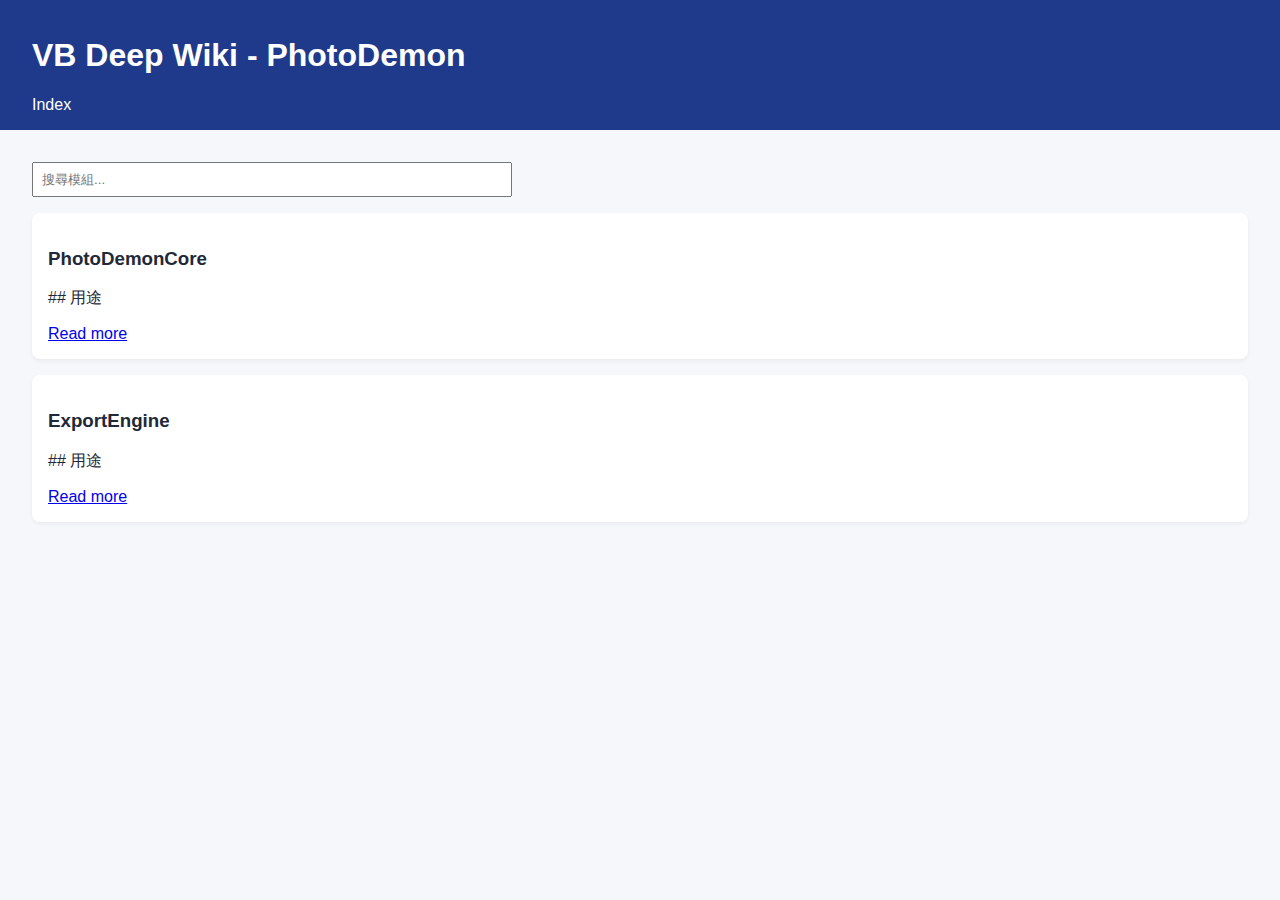
<file: site/index.html>
<!doctype html>
<html lang="zh-Hant">
<head>
  <meta charset="utf-8" />
  <meta name="viewport" content="width=device-width, initial-scale=1" />
  <title>Index</title>
  <link rel="stylesheet" href="assets/style.css" />
</head>
<body>
  <header>
    <h1>VB Deep Wiki - PhotoDemon</h1>
    <nav>
      <a href="index.html">Index</a>
    </nav>
  </header>
  <main>
    
<div class="search">
  <input type="search" id="search" placeholder="搜尋模組..." />
</div>
<div id="results">
  <div class="card"><h3>PhotoDemonCore</h3><p>## 用途</p><a href="PhotoDemonCore.html">Read more</a></div>
<div class="card"><h3>ExportEngine</h3><p>## 用途</p><a href="ExportEngine.html">Read more</a></div>
</div>

  </main>
  
<script>
fetch('index.json')
  .then(res => res.json())
  .then(data => {
    const input = document.getElementById('search');
    const results = document.getElementById('results');
    const render = items => {
      results.innerHTML = items.map(item => `
        <div class="card">
          <h3>${item.title}</h3>
          <p>${item.summary || ''}</p>
          <a href="${item.file}">Read more</a>
        </div>
      `).join('');
    };
    render(data);
    input.addEventListener('input', () => {
      const q = input.value.toLowerCase();
      render(data.filter(item => item.title.toLowerCase().includes(q) || (item.summary || '').toLowerCase().includes(q)));
    });
  });
</script>

</body>
</html>
</file>
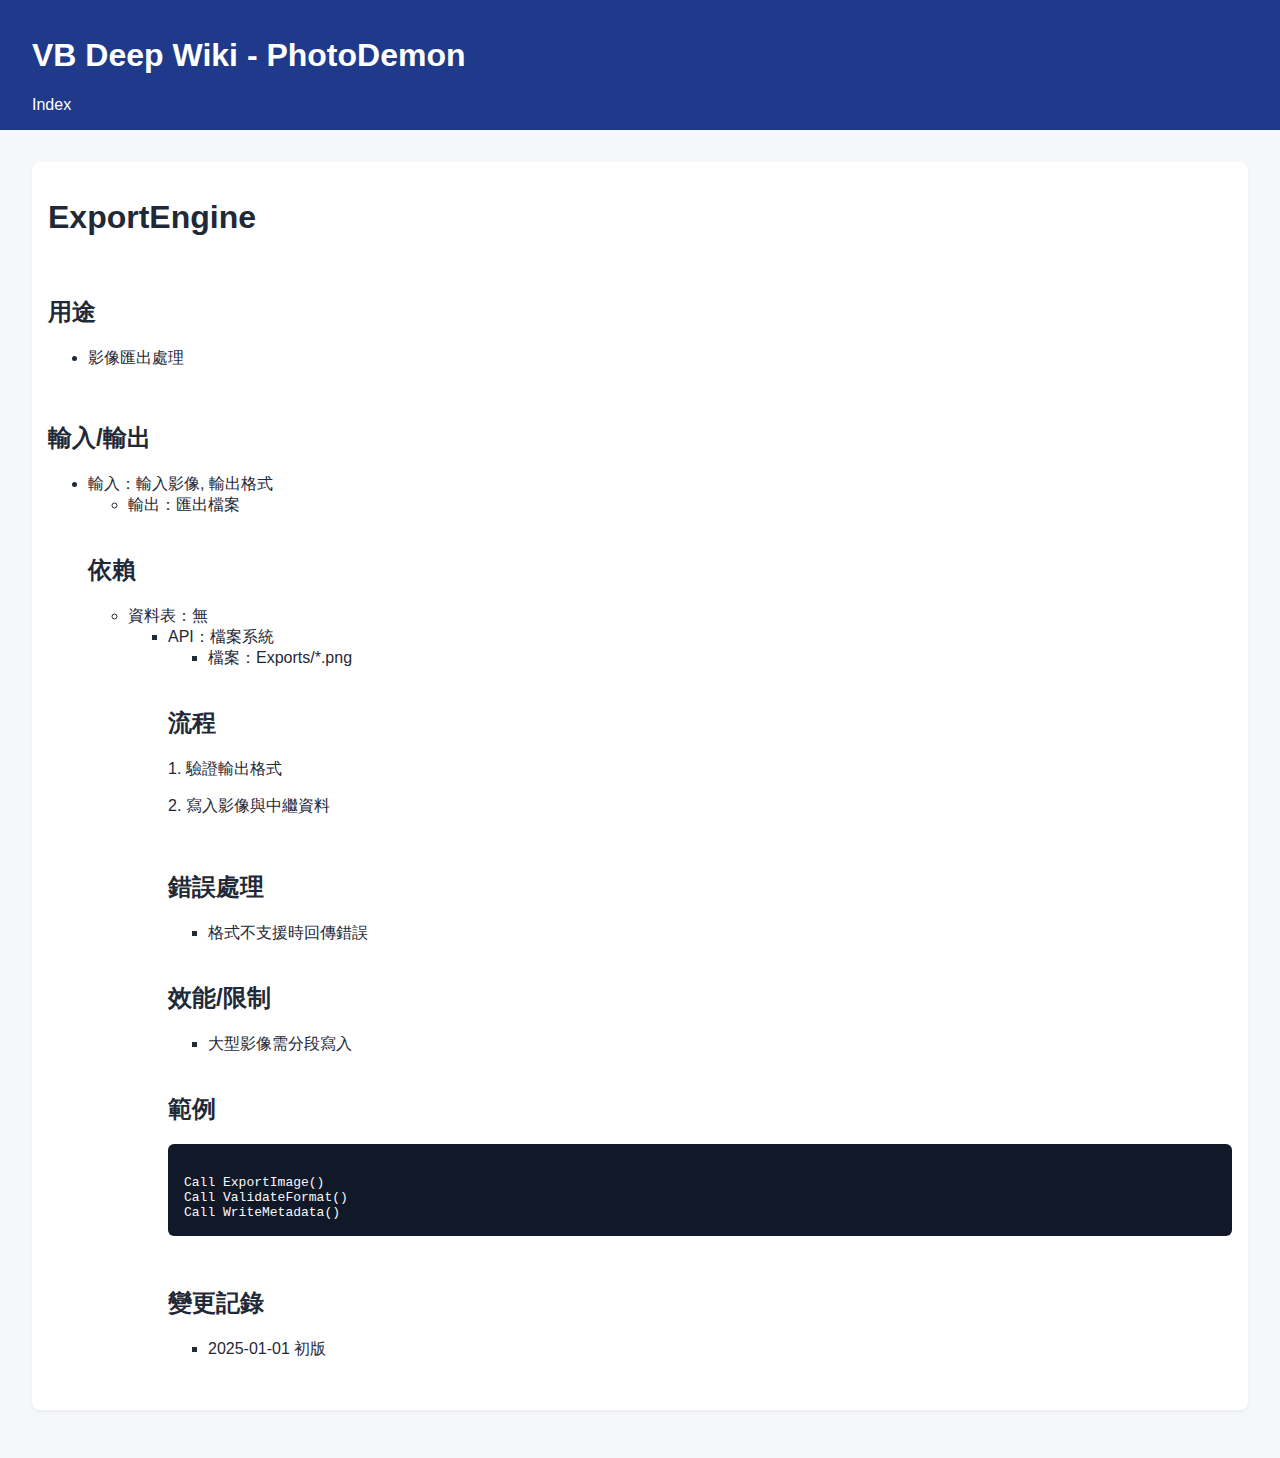
<file: site/ExportEngine.html>
<!doctype html>
<html lang="zh-Hant">
<head>
  <meta charset="utf-8" />
  <meta name="viewport" content="width=device-width, initial-scale=1" />
  <title>ExportEngine</title>
  <link rel="stylesheet" href="assets/style.css" />
</head>
<body>
  <header>
    <h1>VB Deep Wiki - PhotoDemon</h1>
    <nav>
      <a href="index.html">Index</a>
    </nav>
  </header>
  <main>
    <div class="card"><h1>ExportEngine</h1>
<br />
<h2>用途</h2>
<ul>
<li>影像匯出處理</li>
</ul>
<br />
<h2>輸入/輸出</h2>
<ul>
<li>輸入：輸入影像, 輸出格式</li>
<ul>
<li>輸出：匯出檔案</li>
</ul>
<br />
<h2>依賴</h2>
<ul>
<li>資料表：無</li>
<ul>
<li>API：檔案系統</li>
<ul>
<li>檔案：Exports/*.png</li>
</ul>
<br />
<h2>流程</h2>
<p>1. 驗證輸出格式</p>
<p>2. 寫入影像與中繼資料</p>
<br />
<h2>錯誤處理</h2>
<ul>
<li>格式不支援時回傳錯誤</li>
</ul>
<br />
<h2>效能/限制</h2>
<ul>
<li>大型影像需分段寫入</li>
</ul>
<br />
<h2>範例</h2>
<pre><code>
Call ExportImage()
Call ValidateFormat()
Call WriteMetadata()
</code></pre>
<br />
<h2>變更記錄</h2>
<ul>
<li>2025-01-01 初版</li>
</ul>
<br /></div>
  </main>
  
</body>
</html>
</file>
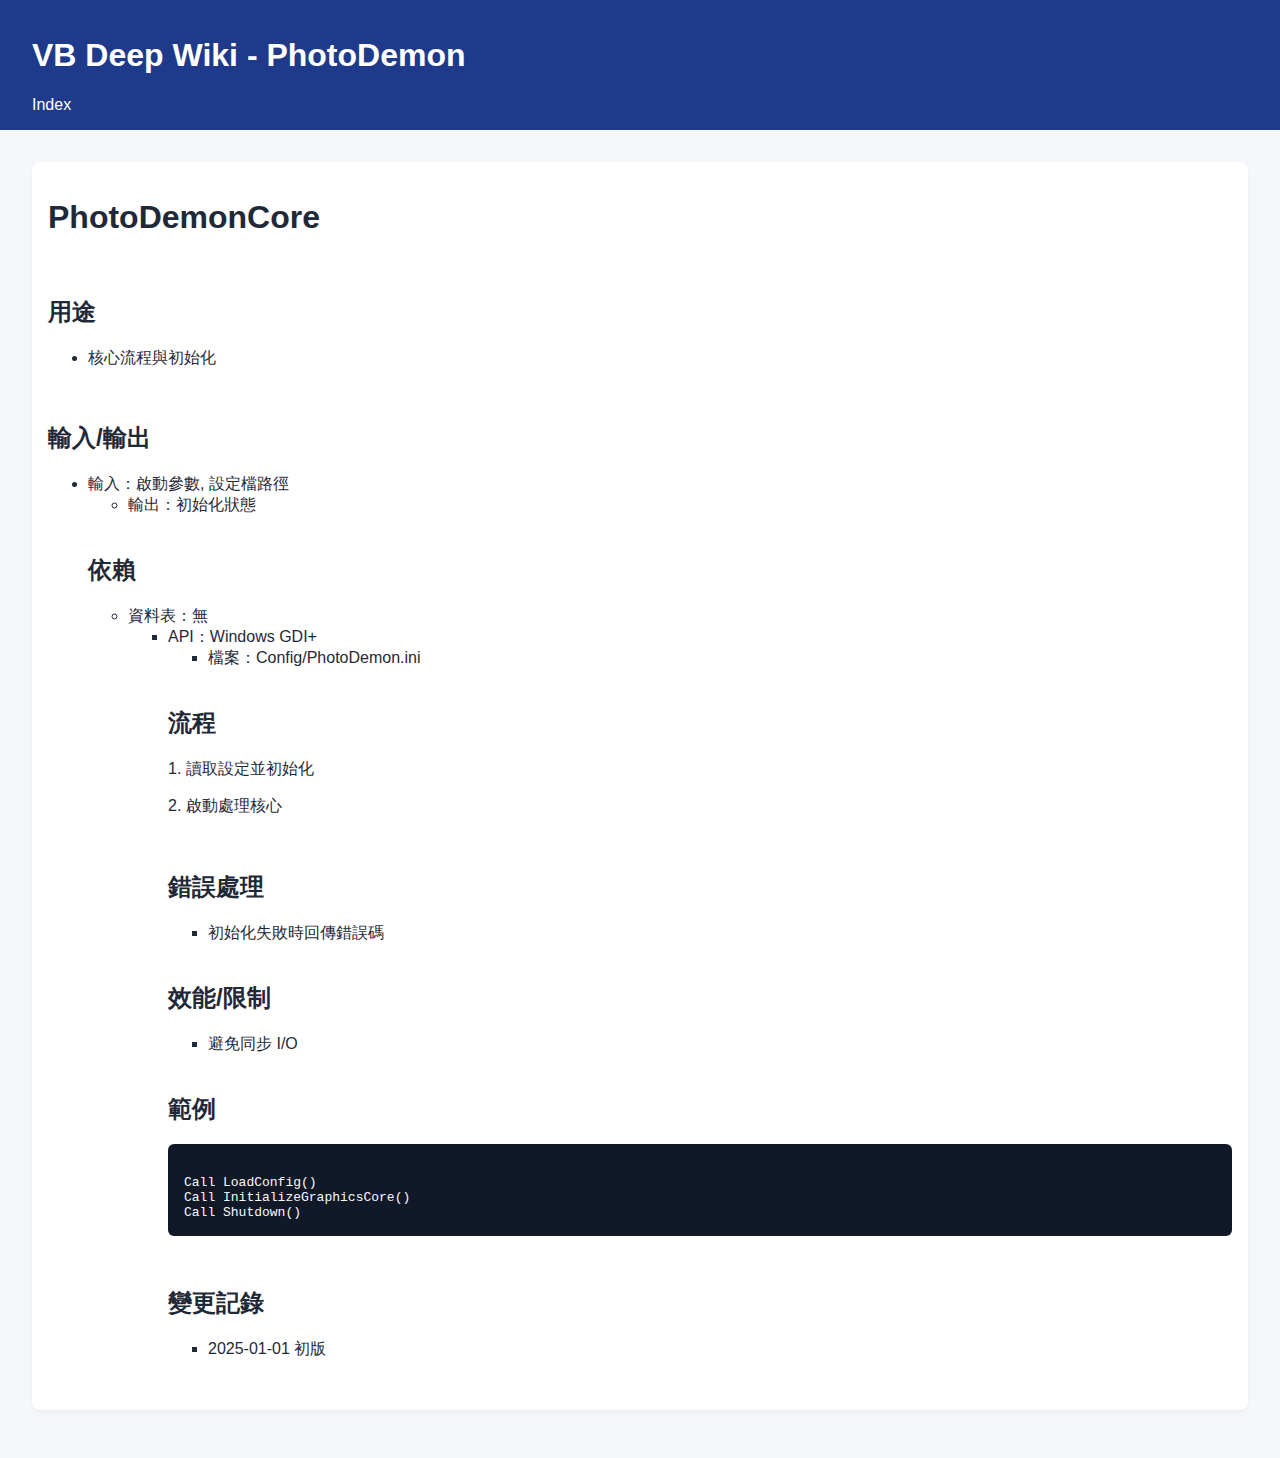
<file: site/PhotoDemonCore.html>
<!doctype html>
<html lang="zh-Hant">
<head>
  <meta charset="utf-8" />
  <meta name="viewport" content="width=device-width, initial-scale=1" />
  <title>PhotoDemonCore</title>
  <link rel="stylesheet" href="assets/style.css" />
</head>
<body>
  <header>
    <h1>VB Deep Wiki - PhotoDemon</h1>
    <nav>
      <a href="index.html">Index</a>
    </nav>
  </header>
  <main>
    <div class="card"><h1>PhotoDemonCore</h1>
<br />
<h2>用途</h2>
<ul>
<li>核心流程與初始化</li>
</ul>
<br />
<h2>輸入/輸出</h2>
<ul>
<li>輸入：啟動參數, 設定檔路徑</li>
<ul>
<li>輸出：初始化狀態</li>
</ul>
<br />
<h2>依賴</h2>
<ul>
<li>資料表：無</li>
<ul>
<li>API：Windows GDI+</li>
<ul>
<li>檔案：Config/PhotoDemon.ini</li>
</ul>
<br />
<h2>流程</h2>
<p>1. 讀取設定並初始化</p>
<p>2. 啟動處理核心</p>
<br />
<h2>錯誤處理</h2>
<ul>
<li>初始化失敗時回傳錯誤碼</li>
</ul>
<br />
<h2>效能/限制</h2>
<ul>
<li>避免同步 I/O</li>
</ul>
<br />
<h2>範例</h2>
<pre><code>
Call LoadConfig()
Call InitializeGraphicsCore()
Call Shutdown()
</code></pre>
<br />
<h2>變更記錄</h2>
<ul>
<li>2025-01-01 初版</li>
</ul>
<br /></div>
  </main>
  
</body>
</html>
</file>
<file: site/assets/style.css>
body { font-family: Arial, sans-serif; margin: 0; background: #f5f7fb; color: #1f2937; }
header { background: #1f3a8a; color: #fff; padding: 1rem 2rem; }
nav a { color: #fff; margin-right: 1rem; text-decoration: none; }
main { padding: 2rem; }
.card { background: #fff; padding: 1rem; margin-bottom: 1rem; border-radius: 8px; box-shadow: 0 2px 4px rgba(0,0,0,0.05); }
.search { margin-bottom: 1rem; }
input[type="search"] { padding: 0.5rem; width: 100%; max-width: 480px; }
pre { background: #111827; color: #f9fafb; padding: 1rem; border-radius: 6px; overflow: auto; }
</file>
